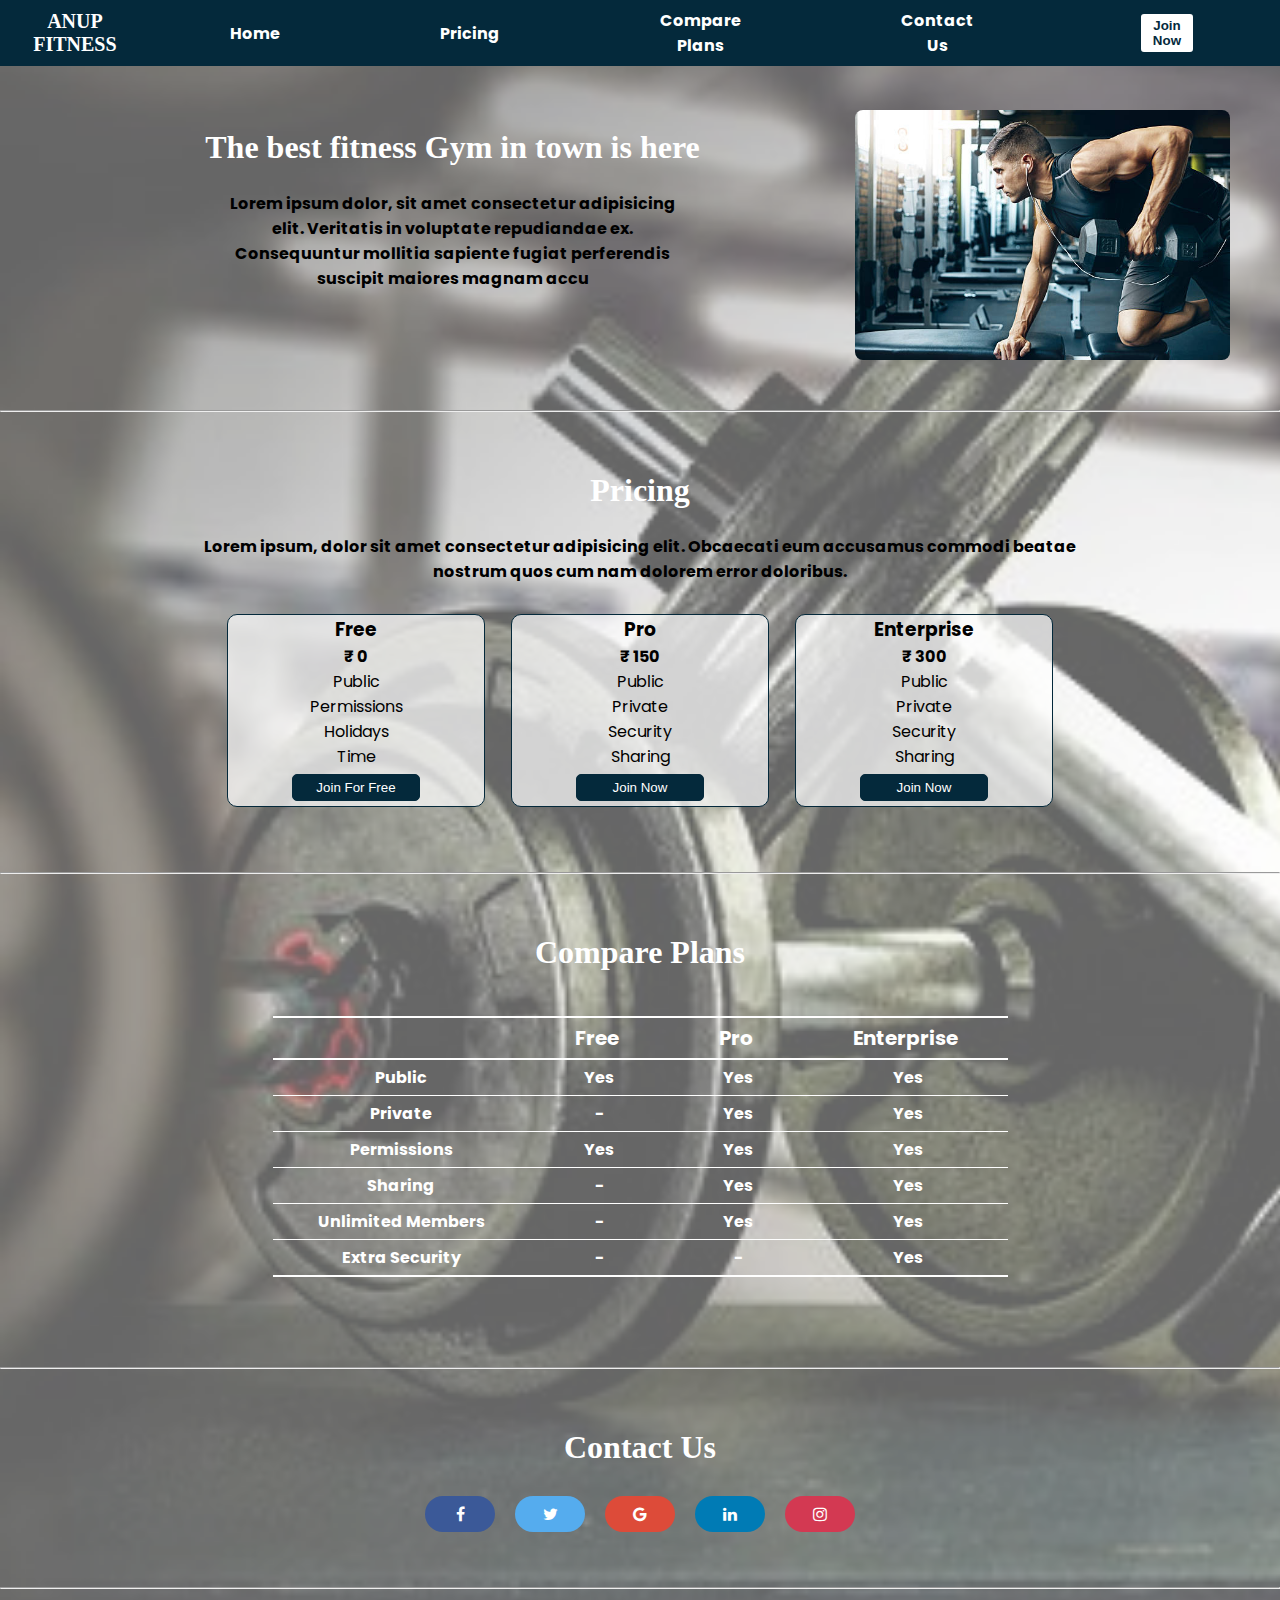
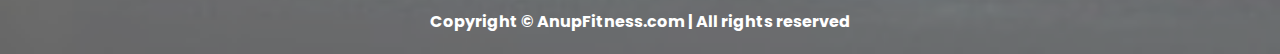
<file: Task 1/index.html>
<!DOCTYPE html>
<html lang="en">

<head>
    <meta charset="UTF-8">
    <meta name="viewport" content="width=device-width, initial-scale=1.0">
    <link rel="stylesheet" href="style.css">
    <link rel="stylesheet" href="util.css">
    <link rel="stylesheet" href="https://cdnjs.cloudflare.com/ajax/libs/font-awesome/4.7.0/css/font-awesome.min.css">
    <title>Anups Gym Membership Page</title>
</head>

<body>
    <div class="container">
        <header>
            <nav class="pos flex justify-between">
                <div class="anup flex items-center">ANUP FITNESS</div>
                <ul class="navbar flex items-center">
                    <li><a href="#home">Home</a></li>
                    <li><a href="#pricing">Pricing</a></li>
                    <li><a href="#comp">Compare Plans</a></li>
                    <li><a href="#contact">Contact Us</a></li>
                    <li><button class="btn">Join Now</button></li>
                </ul>                
            </nav>
        </header>
        <main>           
            <section class="section section1" id="home">
                <div class="flex flecol ">
                    <div class="topLeft flex flexcol justify-center px-2">
                        <div class="text-center">
                        </div>
                        <h1 class="town my-1 text-center">The best fitness Gym in town is here</h1>
                        <p class="pdescrib text-center">Lorem ipsum dolor, sit amet consectetur adipisicing elit. Veritatis in
                            voluptate
                            repudiandae ex. Consequuntur mollitia sapiente fugiat perferendis suscipit maiores magnam
                            accu</p>
                    </div>
                    <div class="topRight flex flecol justify-center">
                        <img src="gym.jpg" alt="hello" class="gym">
                    </div>
                </div>
            </section>
            <div id="pricing"></div>
            <hr>            
            <section class="section" >                
                <h1  class="compare text-center my-1">Pricing</h1>
                <div class="pdescrib text-center">Lorem ipsum, dolor sit amet consectetur adipisicing elit. Obcaecati
                    eum
                    accusamus commodi beatae
                    nostrum quos cum nam dolorem error doloribus.</div>

                <div class="flex justify-center items-center">
                    <div class="box border text-center">
                        <h3>Free</h3>
                        <ul>
                            <li>₹ 0</li>
                            <li>Public</li>
                            <li>Permissions</li>
                            <li>Holidays</li>
                            <li>Time</li>
                        </ul>
                        <button class="join">Join For
                            Free</button>
                    </div>
                    <div class=" box border text-center">
                        <h3>Pro</h3>
                        <ul>
                            <li>₹ 150</li>
                            <li>Public</li>
                            <li>Private</li>
                            <li>Security</li>
                            <li>Sharing</li>
                        </ul>
                        <button class="join">Join Now</button>
                    </div>
                    <div class="box border text-center">
                        <h3>Enterprise</h3>
                        <ul>
                            <li>₹ 300</li>
                            <li>Public</li>
                            <li>Private</li>
                            <li>Security</li>
                            <li>Sharing</li>
                        </ul>
                        <button class="join">Join Now</button>
                    </div>
                </div>
            </section>
            <hr>
            <section class="section" id="comp">
                <h1 class="compare text-center my-1">Compare Plans</h1>
                
                <div class="flex justify-between justify-center">
                    <table>                        
                        <tr>
                            <th></th>
                            <th>Free</th>
                            <th>Pro</th>
                            <th>Enterprise</th>
                        </tr>
                        <tr>
                            <td>Public</td>
                            <td>Yes</td>
                            <td>Yes</td>
                            <td>Yes</td>
                        </tr>
                        <tr>
                            <td>Private</td>
                            <td>-</td>
                            <td>Yes</td>
                            <td>Yes</td>
                        </tr>
                        <tr>
                            <td>Permissions</td>
                            <td>Yes</td>
                            <td>Yes</td>
                            <td>Yes</td>
                        </tr>
                        <tr>
                            <td>Sharing</td>
                            <td>-</td>
                            <td>Yes</td>
                            <td>Yes</td>
                        </tr>
                        <tr>
                            <td>Unlimited Members</td>
                            <td>-</td>
                            <td>Yes</td>
                            <td>Yes</td>
                        </tr>
                        <tr>
                            <td>Extra Security</td>
                            <td>-</td>
                            <td>-</td>
                            <td>Yes</td>
                        </tr>
                    </table>
                </div>
            </section>
            <hr>
            <section class="section" id="contact">
                <h1 class="compare text-center my-1">Contact Us</h1>
                <div class="flex justify-center">
                    <a href="#" class="fa fa-facebook"></a>
                    <a href="#" class="fa fa-twitter"></a>
                    <a href="#" class="fa fa-google"></a>
                    <a href="#" class="fa fa-linkedin"></a>
                    <a href="#" class="fa fa-instagram"></a>
                </div>
            </section>
            <hr>
        </main>
        <footer>
            Copyright &copy; AnupFitness.com | All rights reserved
        </footer>
    </div>
</body>

</html>
</file>
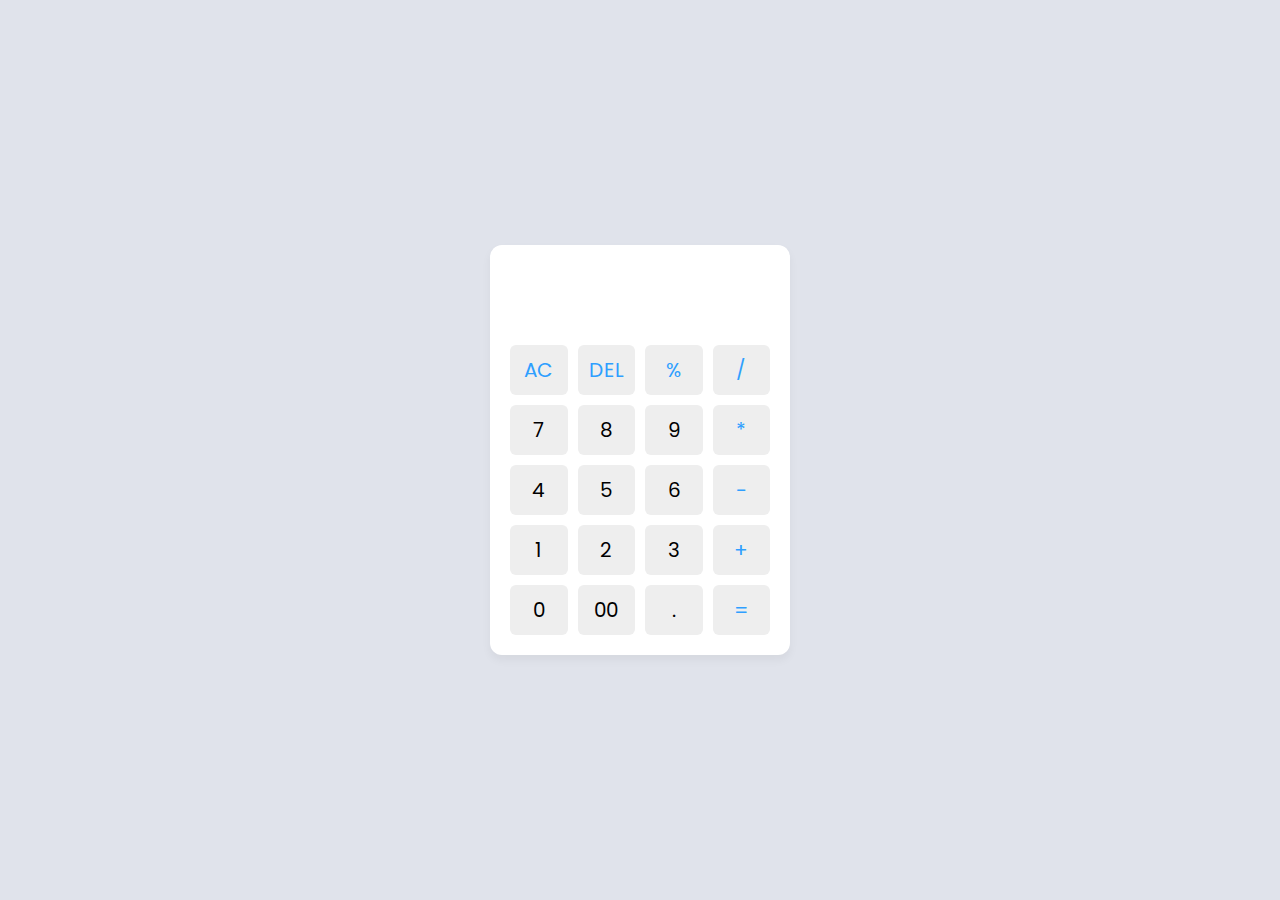
<file: Task 3/index.html>
<!DOCTYPE html>
<!-- Coding By CodingNepal - codingnepalweb.com -->
<html lang="en">

<head>
    <meta charset="UTF-8" />
    <meta http-equiv="X-UA-Compatible" content="IE=edge" />
    <meta name="viewport" content="width=device-width, initial-scale=1.0" />
    <title>Calculator in HTML CSS & JavaScript</title>
    <link rel="stylesheet" href="style.css" />
    <link rel="stylesheet" href="script.js">
</head>

<body>
    <div class="container">
        <input type="text" class="display" />

        <div class="buttons">
            <button class="operator" data-value="AC">AC</button>
            <button class="operator" data-value="DEL">DEL</button>
            <button class="operator" data-value="%">%</button>
            <button class="operator" data-value="/">/</button>

            <button data-value="7">7</button>
            <button data-value="8">8</button>
            <button data-value="9">9</button>
            <button class="operator" data-value="*">*</button>

            <button data-value="4">4</button>
            <button data-value="5">5</button>
            <button data-value="6">6</button>
            <button class="operator" data-value="-">-</button>

            <button data-value="1">1</button>
            <button data-value="2">2</button>
            <button data-value="3">3</button>
            <button class="operator" data-value="+">+</button>

            <button data-value="0">0</button>
            <button data-value="00">00</button>
            <button data-value=".">.</button>
            <button class="operator" data-value="=">=</button>
        </div>
    </div>

    <script src="script.js"></script>
</body>

</html>
</file>
<file: Task 1/style.css>
@import url('https://fonts.googleapis.com/css2?family=Poppins:ital,wght@0,100;0,200;0,300;1,100&display=swap');

* {
    margin: 0;
    padding: 0;
}

.container {
    font-family: 'Poppins', sans-serif;
}

.anup {
    font-family: 'Times New Roman', Times, serif;
    text-align: center;
    padding: 10px;
    font-weight: bolder;
    font-size: 20px;
    color: white;
}

.anup:hover {
    cursor: pointer;
}

.pos {
    position: fixed;
    background-color: rgb(4 41 59);
}

.navbar {
    display: flex;
    color: white;
}

ul li {
    list-style: none;
    margin: 0 80px;
    text-align: center;
}

.navbar li:hover {
    padding: 6px;
    border: solid 2px rgb(4 41 59);
    color: white;
    background-color: rgb(117, 137, 148);
    border-radius: 8px;
    cursor: pointer;

}

.gym {
    margin-top: 60px;
    height: 250px;
    border-radius: 8px;
}

.border {
    margin-top: 2px;
    margin-left: 13px;
    margin-right: 13px;
    border-radius: 10px;
    border: solid 1px black;
    background-color: rgb(255 255 255 / 71%);
}

.br {
    margin-top: 5px;
    margin-left: 13px;
    margin-right: 13px;
    font-weight: bolder;
    color: aqua;
    font-style: italic;
}

.box {
    margin-top: 30px;
    width: 20vw;
    border: solid 1px rgb(4 41 59);
    margin-bottom: 15px;
}

.box ul :first-child {
    font-weight: bolder;
}

.join {
    margin: 5px 5px;
    padding: 5px 5px;
    border: solid 1px rgb(4 41 59);
    background-color: rgb(4 41 59);
    color: white;
    width: 50%;
    border-radius: 5px;
}

.join:hover {
    cursor: pointer;
    font-weight: bolder;
}

.pdescrib {
    font-weight: bolder;
    padding-left: 150px;
    padding-right: 150px;
}

table {
    margin-top: 20px;
    margin-bottom: 40px;
    border-bottom: solid 2px rgb(255, 255, 255);
    border-collapse: collapse;
    color: white;
    
}

table tr th {
    font-size: 20px;
    padding: 5px 0px;
    padding-left: 50px;
    padding-right: 50px;
    border-top: solid 2px;
    border-bottom: solid 2px;
}

table tr td {
    font-weight: bold;
    border-bottom: solid 1px;
    padding-top: 5px;
    padding-bottom: 5px;
    text-align: center;
    padding-left: 45px;
    padding-right: 40px;
}

.section {
    padding: 50px 50px;
}

a{
    text-decoration: none;
    color: white;
    font-weight: bold;
}

body {
    background-image: url("bgdumbel.png");
    background-repeat: no-repeat;
    background-size: cover;
    background-attachment: scroll;
}

.town {
    font-family: 'Times New Roman', Times, serif;
    font-weight: bolder;
    color: white;
}

.compare {
    color: white;
    font-family: 'Times New Roman', Times, serif;
}

/* CONTACT US */

.fa {
    padding: 10px;
    font-size: 30px;
    width: 50px;
    text-align: center;
    text-decoration: none;
    margin: 5px 10px;
    border-radius: 500px;
}

.fa-facebook {
    background: #3B5998;
    color: white;
}

.fa-twitter {
    background: #55ACEE;
    color: white;
}

.fa-google {
    background: #dd4b39;
    color: white;
}

.fa-linkedin {
    background: #007bb5;
    color: white;
}

.fa-youtube {
    background: #dd4b39;
    color: white;
}

.fa-instagram {
    background: #d33952;
    color: white;
}


.fa-facebook:hover {
    background: #1900a8;
}

.fa-twitter:hover {
    background: #0062ad;
}

.fa-google:hover {
    background: red;
}

.fa-linkedin:hover {
    background: #47a9d6;
}

.fa-youtube:hover {
    background: red;
}

.fa-instagram:hover {
    background:red;
}


footer {
    padding: 20px 20px;
    text-align: center;
    font-weight: bold;
    color: white;
}
</file>
<file: Task 1/util.css>
.min-h-screen {
    min-height: 100vh;
}

.bg-red {
    background-color: red;
}

.mx-auto {
    margin-left: auto;
    margin-right: auto;
}

.flex {
    display: flex;

}

.items-center {
    align-items: center;

}

.justify-between {
    justify-content: space-between;
}

.justify-center {
    justify-content: center;
}

.flexcol {
    flex-direction: column;
}

.flexrow {
    flex-direction: row;
}
.my-1 {
    margin-top: 10px;
    margin-bottom: 25px;
}

.px-2 {
    padding-left: 13px;
    padding-right: 13px;
}

.text{
    color: rgb(4 41 59);
    text-align: center;
}



.btn{
    margin: 0px 5px;
    padding: 4px 12px;
    border: 2px solid rgb(4 41 59);
    font-weight: bolder;
    color: rgb(4, 41, 60);
    border-radius: 5px;
    background-color: rgb(255, 255, 255);
}


.text-center{
    text-align: center;
}
</file>
<file: Task 3/style.css>
/* Import Google font - Poppins */
@import url("https://fonts.googleapis.com/css2?family=Poppins:wght@300;400;500;600;700&display=swap");

* {
    margin: 0;
    padding: 0;
    box-sizing: border-box;
    font-family: "Poppins", sans-serif;
}

body {
    height: 100vh;
    display: flex;
    align-items: center;
    justify-content: center;
    background: #e0e3eb;
}

.container {
    position: relative;
    max-width: 300px;
    width: 100%;
    border-radius: 12px;
    padding: 10px 20px 20px;
    background: #fff;
    box-shadow: 0 5px 10px rgba(0, 0, 0, 0.05);
}

.display {
    height: 80px;
    width: 100%;
    outline: none;
    border: none;
    text-align: right;
    margin-bottom: 10px;
    font-size: 25px;
    color: #000e1a;
    pointer-events: none;
}

.buttons {
    display: grid;
    grid-gap: 10px;
    grid-template-columns: repeat(4, 1fr);
}

.buttons button {
    padding: 10px;
    border-radius: 6px;
    border: none;
    font-size: 20px;
    cursor: pointer;
    background-color: #eee;
}

.buttons button:active {
    transform: scale(0.99);
}

.operator {
    color: #2f9fff;
}
</file>
